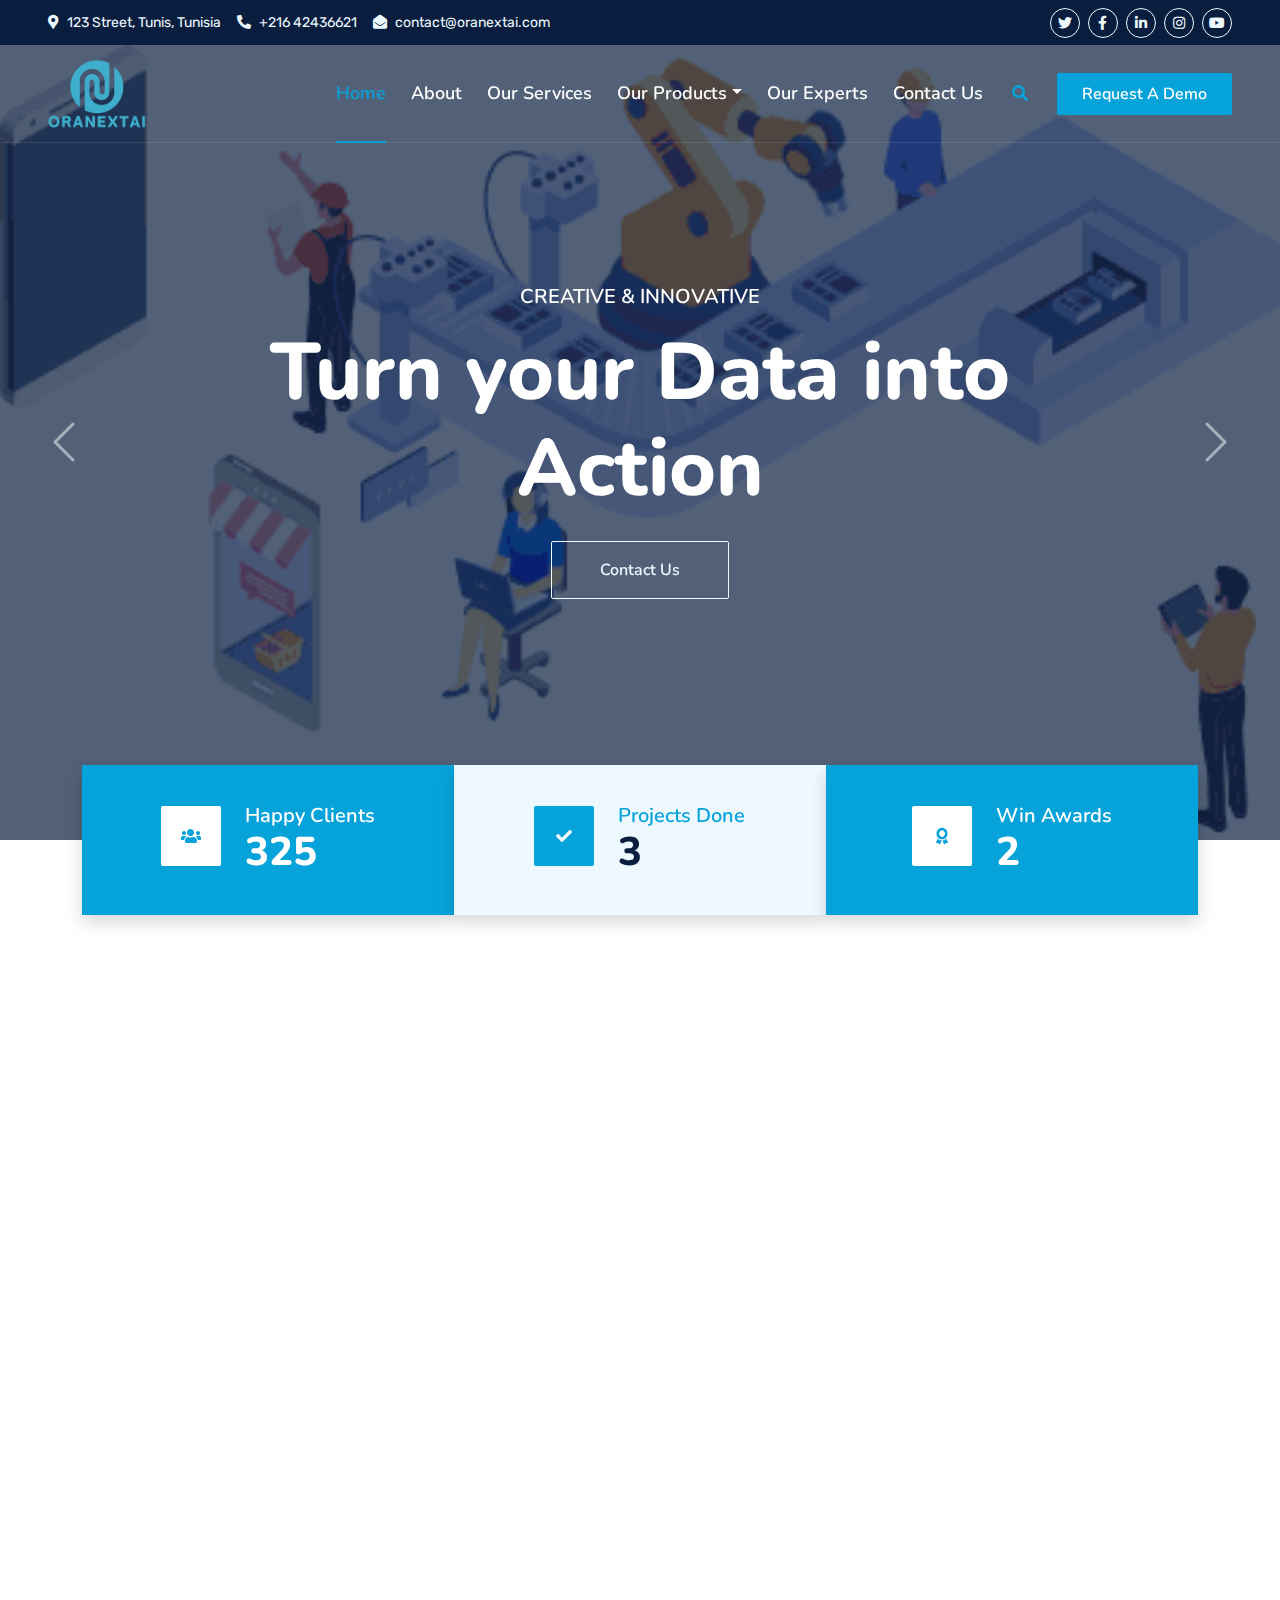
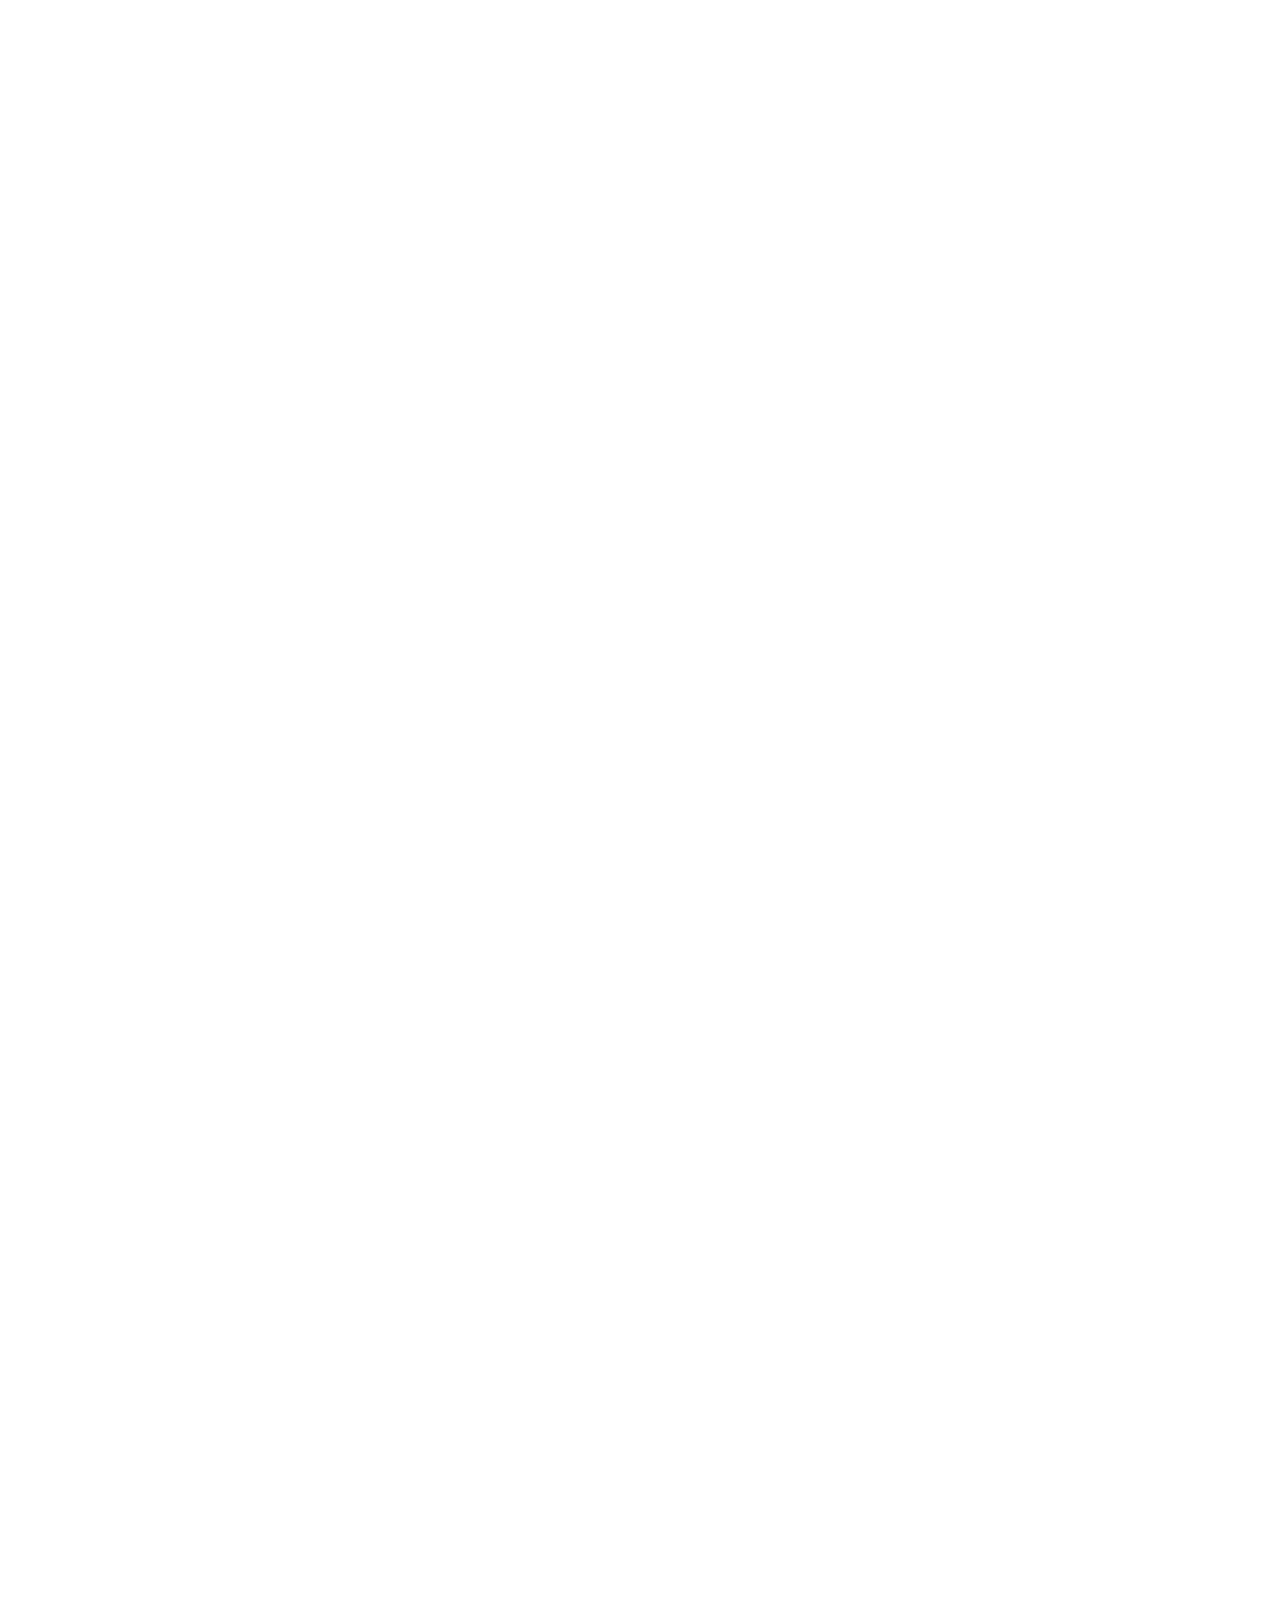
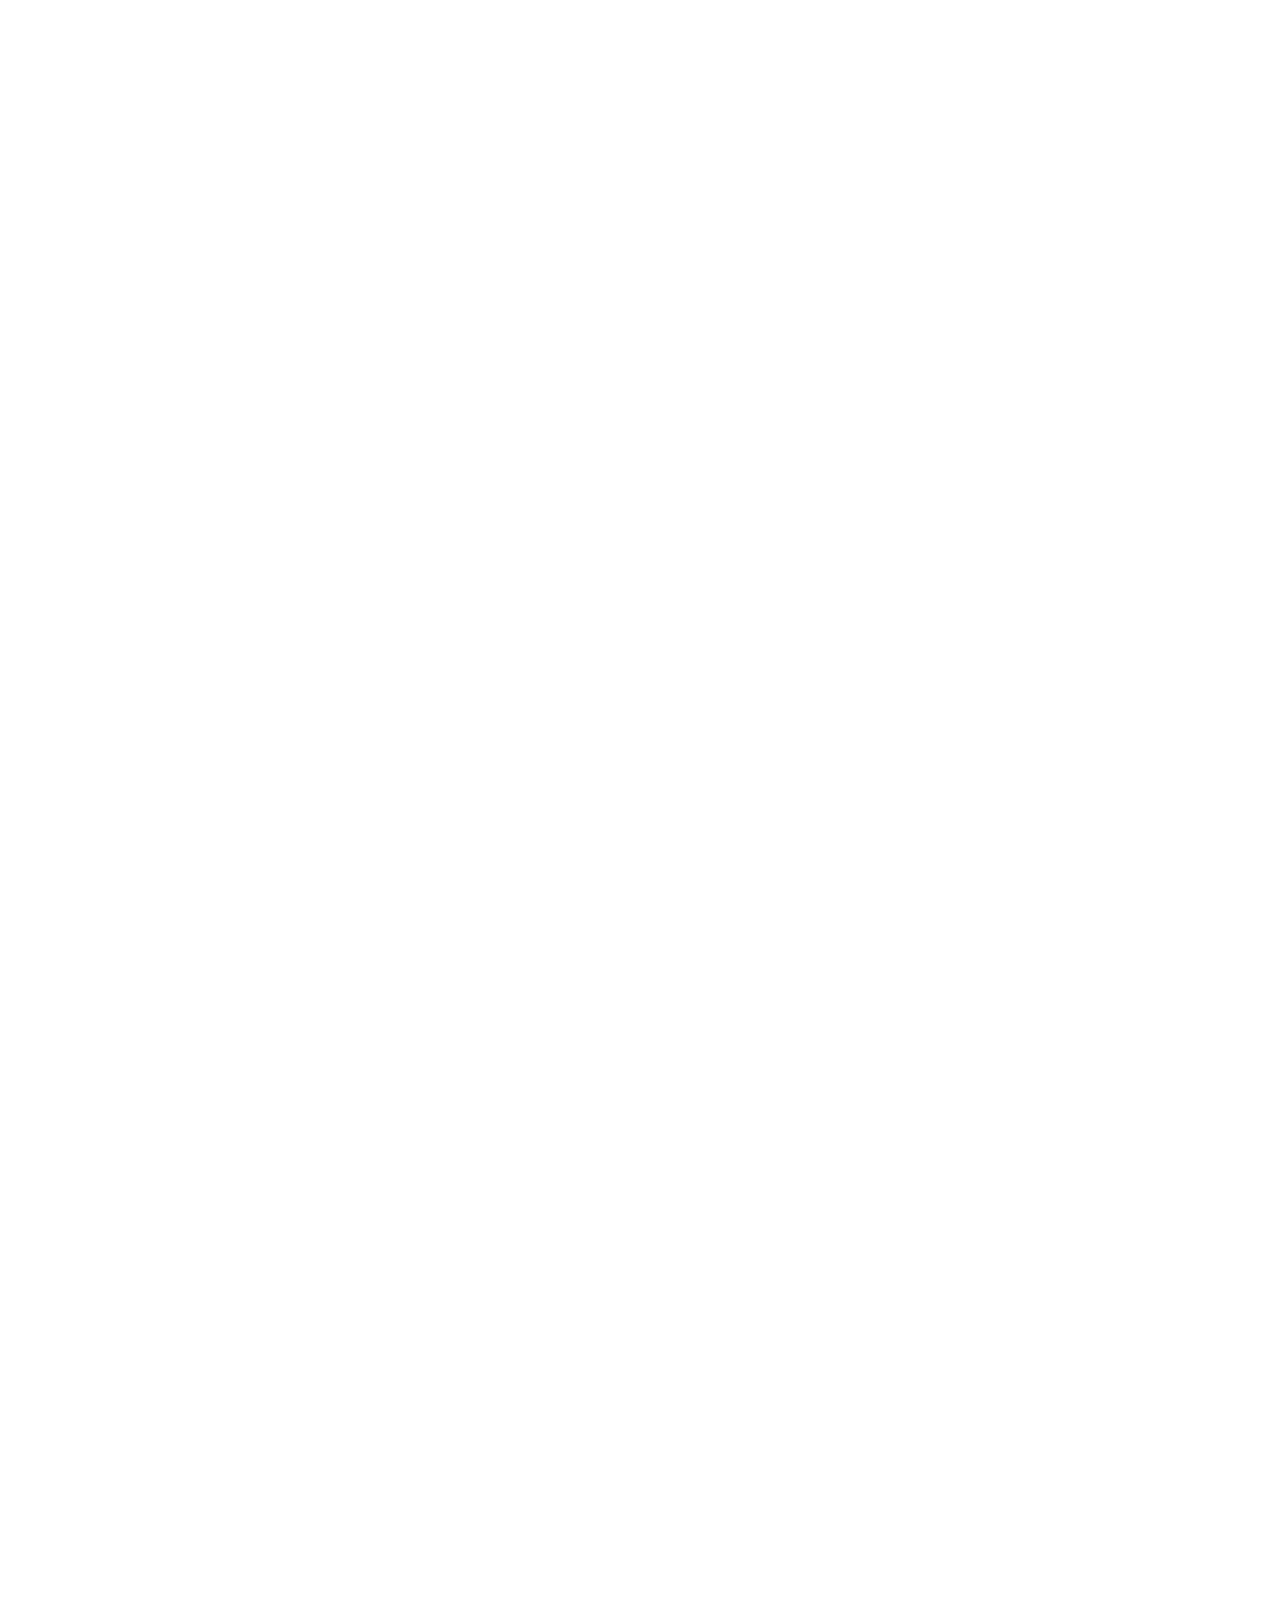
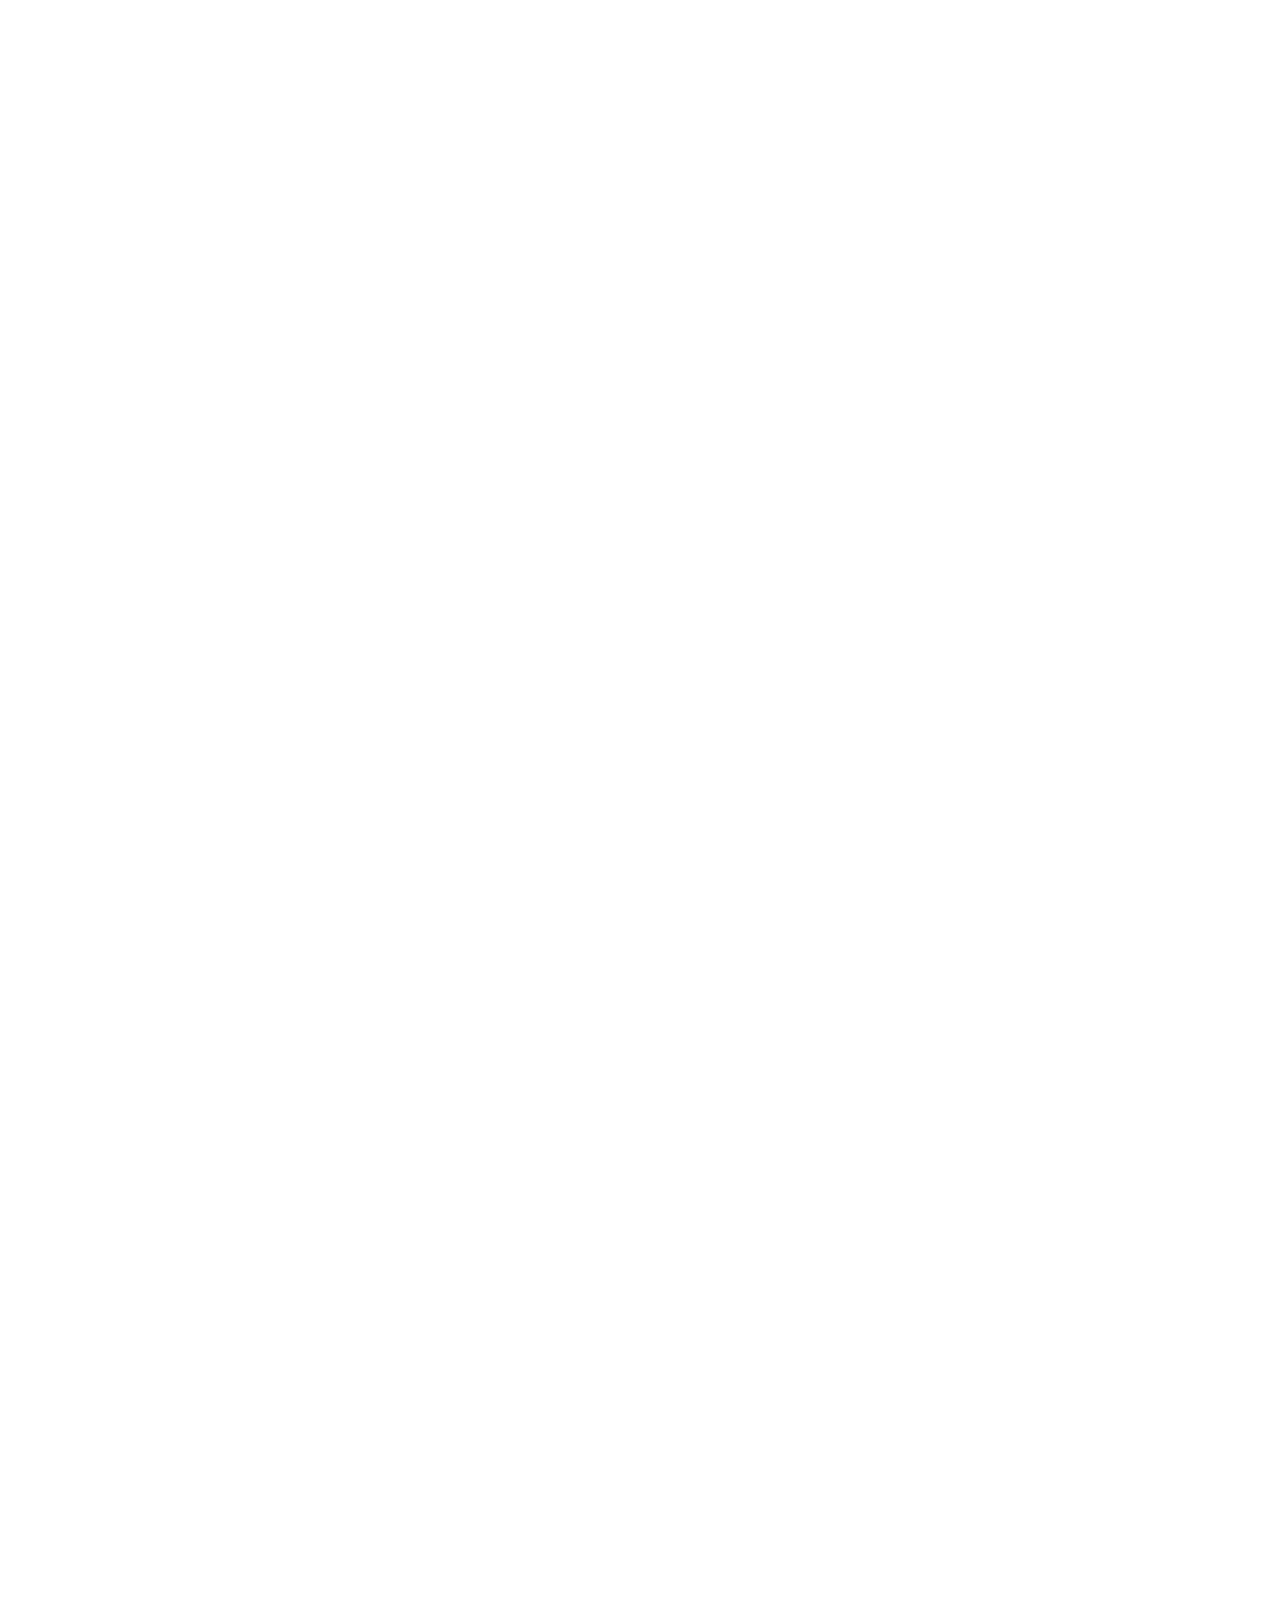
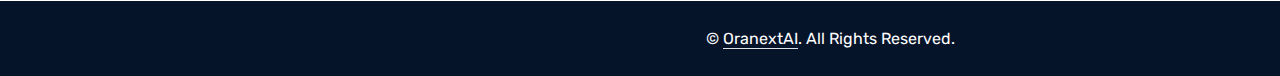
<file: index.html>
<!DOCTYPE html>
<html lang="en">

<head>
    <meta charset="utf-8">
    <title>oranextai</title>
    <meta content="width=device-width, initial-scale=1.0" name="viewport">
    <meta content="Free HTML Templates" name="keywords">
    <meta content="Free HTML Templates" name="description">

    <!-- Favicon -->
    <link href="img/favicon.ico" rel="icon">

    <!-- Google Web Fonts -->
    <link rel="preconnect" href="https://fonts.googleapis.com">
    <link rel="preconnect" href="https://fonts.gstatic.com" crossorigin>
    <link href="https://fonts.googleapis.com/css2?family=Nunito:wght@400;600;700;800&family=Rubik:wght@400;500;600;700&display=swap" rel="stylesheet">

    <!-- Icon Font Stylesheet -->
    <link href="https://cdnjs.cloudflare.com/ajax/libs/font-awesome/5.10.0/css/all.min.css" rel="stylesheet">
    <link href="https://cdn.jsdelivr.net/npm/bootstrap-icons@1.4.1/font/bootstrap-icons.css" rel="stylesheet">

    <!-- Libraries Stylesheet -->
    <link href="lib/owlcarousel/assets/owl.carousel.min.css" rel="stylesheet">
    <link href="lib/animate/animate.min.css" rel="stylesheet">

    <!-- Customized Bootstrap Stylesheet -->
    <link href="css/bootstrap.min.css" rel="stylesheet">

    <!-- Template Stylesheet -->
    <link href="css/style.css" rel="stylesheet">
</head>

<body>
    <!-- Spinner Start -->
    <div id="spinner" class="show bg-white position-fixed translate-middle w-100 vh-100 top-50 start-50 d-flex align-items-center justify-content-center">
        <div class="spinner"></div>
    </div>
    <!-- Spinner End -->


    <!-- Topbar Start -->
    <div class="container-fluid bg-dark px-5 d-none d-lg-block">
        <div class="row gx-0">
            <div class="col-lg-8 text-center text-lg-start mb-2 mb-lg-0">
                <div class="d-inline-flex align-items-center" style="height: 45px;">
                    <small class="me-3 text-light"><i class="fa fa-map-marker-alt me-2"></i>123 Street, Tunis, Tunisia</small>
                    <small class="me-3 text-light"><i class="fa fa-phone-alt me-2"></i>+216 42436621</small>
                    <small class="text-light"><i class="fa fa-envelope-open me-2"></i>contact@oranextai.com</small>
                </div>
            </div>
            <div class="col-lg-4 text-center text-lg-end">
                <div class="d-inline-flex align-items-center" style="height: 45px;">
                    <a class="btn btn-sm btn-outline-light btn-sm-square rounded-circle me-2" href=""><i class="fab fa-twitter fw-normal"></i></a>
                    <a class="btn btn-sm btn-outline-light btn-sm-square rounded-circle me-2" href=""><i class="fab fa-facebook-f fw-normal"></i></a>
                    <a class="btn btn-sm btn-outline-light btn-sm-square rounded-circle me-2" href=""><i class="fab fa-linkedin-in fw-normal"></i></a>
                    <a class="btn btn-sm btn-outline-light btn-sm-square rounded-circle me-2" href=""><i class="fab fa-instagram fw-normal"></i></a>
                    <a class="btn btn-sm btn-outline-light btn-sm-square rounded-circle" href=""><i class="fab fa-youtube fw-normal"></i></a>
                </div>
            </div>
        </div>
    </div>
    <!-- Topbar End -->


    <!-- Navbar & Carousel Start -->
    <div class="container-fluid position-relative p-0">
        <nav class="navbar navbar-expand-lg navbar-dark px-5 py-3 py-lg-0">
            <a href="index.html" class="navbar-brand p-0">
                <img class="w-100" src="img/logo_oranext-removebg-preview.png" width="100" height="70" alt="Image">
                <h1 class="m-0"></h1>
            </a>
            <button class="navbar-toggler" type="button" data-bs-toggle="collapse" data-bs-target="#navbarCollapse">
                <span class="fa fa-bars"></span>
            </button>
            <div class="collapse navbar-collapse" id="navbarCollapse">
                <div class="navbar-nav ms-auto py-0">
                    <a href="index.html" class="nav-item nav-link active">Home</a>
                    <a href="about.html" class="nav-item nav-link">About</a>
                    <a href="service.html" class="nav-item nav-link">Our Services</a>
                    <div class="nav-item dropdown">
                        <a href="products.html" class="nav-link dropdown-toggle" data-bs-toggle="dropdown">Our Products</a>
                        <div class="dropdown-menu m-0">
                            <a href="products.html" class="dropdown-item">Industry 4.0</a>
                            <a href="products.html" class="dropdown-item">Healthcare 4.0</a>
                            <a href="products.html" class="dropdown-item">FoodTech 4.0</a>
                            <a href="products.html" class="dropdown-item">CIP 4.0</a>
                            <a href="products.html" class="dropdown-item">Smart Mobility 4.0</a>
                        </div>
                    </div>
                  <a href="team.html" class="nav-item nav-link">Our Experts</a>
                    <a href="contact.html" class="nav-item nav-link">Contact Us</a>
                </div>
                <butaton type="button" class="btn text-primary ms-3" data-bs-toggle="modal" data-bs-target="#searchModal"><i class="fa fa-search"></i></butaton>
                <a href="demo.html" class="btn btn-primary py-2 px-4 ms-3">Request A Demo</a>
            </div>
        </nav>

        <div id="header-carousel" class="carousel slide carousel-fade" data-bs-ride="carousel">
            <div class="carousel-inner">
                <div class="carousel-item active">
                    <img class="w-100" src="img/indusrty.gif" alt="Image">
                    <div class="carousel-caption d-flex flex-column align-items-center justify-content-center">
                        <div class="p-3" style="max-width: 900px;">
                            <h5 class="text-white text-uppercase mb-3 animated slideInDown">Creative & Innovative</h5>
                            <h1 class="display-1 text-white mb-md-4 animated zoomIn">Turn your Data into Action</h1>
                            <a href="contact.html" class="btn btn-outline-light py-md-3 px-md-5 animated slideInRight">Contact Us</a>
                        </div>
                    </div>
                </div>
                <div class="carousel-item">
                    <img class="w-100" src="img/industr.gif" alt="Image">
                    <div class="carousel-caption d-flex flex-column align-items-center justify-content-center">
                        <div class="p-3" style="max-width: 900px;">
                            <h5 class="text-white text-uppercase mb-3 animated slideInDown">Creative & Innovative</h5>
                            <h1 class="display-1 text-white mb-md-4 animated zoomIn">Transform Your Industry with NextGen Realtime AI Analytics</h1>
                            <a href="contact.html" class="btn btn-outline-light py-md-3 px-md-5 animated slideInRight">Contact Us</a>
                        </div>
                    </div>
                </div>
            </div>
            <button class="carousel-control-prev" type="button" data-bs-target="#header-carousel"
                data-bs-slide="prev">
                <span class="carousel-control-prev-icon" aria-hidden="true"></span>
                <span class="visually-hidden">Previous</span>
            </button>
            <button class="carousel-control-next" type="button" data-bs-target="#header-carousel"
                data-bs-slide="next">
                <span class="carousel-control-next-icon" aria-hidden="true"></span>
                <span class="visually-hidden">Next</span>
            </button>
        </div>
    </div>
    <!-- Navbar & Carousel End -->


    <!-- Full Screen Search Start -->
    <div class="modal fade" id="searchModal" tabindex="-1">
        <div class="modal-dialog modal-fullscreen">
            <div class="modal-content" style="background: rgba(9, 30, 62, .7);">
                <div class="modal-header border-0">
                    <button type="button" class="btn bg-white btn-close" data-bs-dismiss="modal" aria-label="Close"></button>
                </div>
                <div class="modal-body d-flex align-items-center justify-content-center">
                    <div class="input-group" style="max-width: 600px;">
                        <input type="text" class="form-control bg-transparent border-primary p-3" placeholder="Type search keyword">
                        <button class="btn btn-primary px-4"><i class="bi bi-search"></i></button>
                    </div>
                </div>
            </div>
        </div>
    </div>
    <!-- Full Screen Search End -->


    <!-- Facts Start -->
    <div class="container-fluid facts py-5 pt-lg-0">
        <div class="container py-5 pt-lg-0">
            <div class="row gx-0">
                <div class="col-lg-4 wow zoomIn" data-wow-delay="0.1s">
                    <div class="bg-primary shadow d-flex align-items-center justify-content-center p-4" style="height: 150px;">
                        <div class="bg-white d-flex align-items-center justify-content-center rounded mb-2" style="width: 60px; height: 60px;">
                            <i class="fa fa-users text-primary"></i>
                        </div>
                        <div class="ps-4">
                            <h5 class="text-white mb-0">Happy Clients</h5>
                            <h1 class="text-white mb-0" data-toggle="counter-up">1000</h1>
                        </div>
                    </div>
                </div>
                <div class="col-lg-4 wow zoomIn" data-wow-delay="0.3s">
                    <div class="bg-light shadow d-flex align-items-center justify-content-center p-4" style="height: 150px;">
                        <div class="bg-primary d-flex align-items-center justify-content-center rounded mb-2" style="width: 60px; height: 60px;">
                            <i class="fa fa-check text-white"></i>
                        </div>
                        <div class="ps-4">
                            <h5 class="text-primary mb-0">Projects Done</h5>
                            <h1 class="mb-0" data-toggle="counter-up">10</h1>
                        </div>
                    </div>
                </div>
                <div class="col-lg-4 wow zoomIn" data-wow-delay="0.6s">
                    <div class="bg-primary shadow d-flex align-items-center justify-content-center p-4" style="height: 150px;">
                        <div class="bg-white d-flex align-items-center justify-content-center rounded mb-2" style="width: 60px; height: 60px;">
                            <i class="fa fa-award text-primary"></i>
                        </div>
                        <div class="ps-4">
                            <h5 class="text-white mb-0">Win Awards</h5>
                            <h1 class="text-white mb-0" data-toggle="counter-up">5</h1>
                        </div>
                    </div>
                </div>
            </div>
        </div>
    </div>
    <!-- Facts Start -->


    <!-- About Start -->
    <div class="container-fluid py-5 wow fadeInUp" data-wow-delay="0.1s">
        <div class="container py-5">
            <div class="row g-5">
                <div class="col-lg-7">
                    <div class="section-title position-relative pb-3 mb-5">
                        <h5 class="fw-bold text-primary text-uppercase">About Us</h5>
                        <h1 class="mb-0">Next-Gen Intelligence. Real-Time Impact!</h1>
                    </div>
                    <p class="mb-4">OranextAI is a cutting-edge startup that builds Next-Generation Digital Twin platforms and AI-driven analytics to empower businesses with real-time insights, predictive intelligence, and operational excellence.  Whether you're in manufacturing, infrastructure, healthcare, or agriculture, our mission is simple: <b> Turn your Data into Action </b>.</p>
                    <div class="row g-0 mb-3">
                        <div class="col-sm-6 wow zoomIn" data-wow-delay="0.2s">
                            <h5 class="mb-3"><i class="fa fa-check text-primary me-3"></i>Award Winning</h5>
                            <h5 class="mb-3"><i class="fa fa-check text-primary me-3"></i>Professional Staff</h5>
                        </div>
                        <div class="col-sm-6 wow zoomIn" data-wow-delay="0.4s">
                            <h5 class="mb-3"><i class="fa fa-check text-primary me-3"></i>24/7 Support</h5>
                            <h5 class="mb-3"><i class="fa fa-check text-primary me-3"></i>Fair Prices</h5>
                        </div>
                    </div>
                    <div class="d-flex align-items-center mb-4 wow fadeIn" data-wow-delay="0.6s">
                        <div class="bg-primary d-flex align-items-center justify-content-center rounded" style="width: 60px; height: 60px;">
                            <i class="fa fa-phone-alt text-white"></i>
                        </div>
                        <div class="ps-4">
                            <h5 class="mb-2">Call to ask any question</h5>
                            <h4 class="text-primary mb-0">+21622222222</h4>
                        </div>
                    </div>
                    <a href="quote.html" class="btn btn-primary py-3 px-5 mt-3 wow zoomIn" data-wow-delay="0.9s">Request A Quote</a>
                </div>
                <div class="col-lg-5" style="min-height: 500px;">
                    <div class="position-relative h-100">
                        <img class="position-absolute w-100 h-100 rounded wow zoomIn" data-wow-delay="0.9s" src="img/industry4.0.gif" style="object-fit: cover; top: 10; left: 10; ">
                    </div>
                </div>
            </div>
        </div>
    </div>
    <!-- About End -->


    <!-- Features Start -->
    <div class="container-fluid py-5 wow fadeInUp" data-wow-delay="0.1s">
        <div class="container py-5">
            <div class="section-title text-center position-relative pb-3 mb-5 mx-auto" style="max-width: 600px;">
                <h5 class="fw-bold text-primary text-uppercase">Why Choose Us</h5>
                <h1 class="mb-0">We Are Here to Grow Your Business Exponentially</h1>
            </div>
            <div class="row g-5">
                <div class="col-lg-4">
                    <div class="row g-5">
                        <div class="col-12 wow zoomIn" data-wow-delay="0.2s">
                            <div class="bg-primary rounded d-flex align-items-center justify-content-center mb-3" style="width: 60px; height: 60px;">
                                <i class="fa fa-cubes text-white"></i>
                            </div>
                            <h4>Best In Industry</h4>
                            <p class="mb-0">Unlock smart automation, predictive maintenance, and real-time optimization like never before.</p>
                        </div>
                        <div class="col-12 wow zoomIn" data-wow-delay="0.6s">
                            <div class="bg-primary rounded d-flex align-items-center justify-content-center mb-3" style="width: 60px; height: 60px;">
                                <i class="fa fa-award text-white"></i>
                            </div>
                            <h4> Pioneering Industrial Intelligence</h4>
                            <p class="mb-0"> From AI-powered robotics to resilient cyber-physical systems, we empower businesses to achieve smarter operations, enhanced productivity, and future-ready resilience.</p>
                        </div>
                    </div>
                </div>
                <div class="col-lg-4  wow zoomIn" data-wow-delay="0.9s" style="min-height: 350px;">
                    <div class="position-relative h-100">
                        <img class="position-absolute w-100 h-100 rounded wow zoomIn" data-wow-delay="0.1s" src="img/robot.gif" style="object-fit: cover;">
                    </div>
                </div>
                <div class="col-lg-4">
                    <div class="row g-5">
                        <div class="col-12 wow zoomIn" data-wow-delay="0.4s">
                            <div class="bg-primary rounded d-flex align-items-center justify-content-center mb-3" style="width: 60px; height: 60px;">
                                <i class="fa fa-users-cog text-white"></i>
                            </div>
                            <h4>Professional Staff</h4>
                            <p class="mb-0">Our team of  experts brings deep domain knowledge and technical mastery to  architect scalable, future-ready solutions tailored to your industrial needs.</p>
                        </div>
                        <div class="col-12 wow zoomIn" data-wow-delay="0.8s">
                            <div class="bg-primary rounded d-flex align-items-center justify-content-center mb-3" style="width: 60px; height: 60px;">
                                <i class="fa fa-phone-alt text-white"></i>
                            </div>
                            <h4>24/7 Support</h4>
                            <p class="mb-0">Industrial systems don’t sleep, and neither do we. Our round-the-clock support ensures that your operations run smoothly and securely — anytime, anywhere.</p>
                        </div>
                    </div>
                </div>
            </div>
        </div>
    </div>
    <!-- Features Start -->


    <!-- Service Start -->
    <div class="container-fluid py-5 wow fadeInUp" data-wow-delay="0.1s">
        <div class="container py-5">
            <div class="section-title text-center position-relative pb-3 mb-5 mx-auto" style="max-width: 600px;">
                <h5 class="fw-bold text-primary text-uppercase">Industries We Serve                </h5>
                <h1 class="mb-0">Empowering Innovation Across Key Sectors</h1>
            </div>
            <div class="row g-5">
                <div class="col-lg-4 col-md-6 wow zoomIn" data-wow-delay="0.3s">
                    <div class="service-item bg-light rounded d-flex flex-column align-items-center justify-content-center text-center">
                        <div class="service-icon">
                            <i class="fa fa-shield-alt text-white"></i>
                        </div>
                        <h4 class="mb-3">🏭 Industry 4.0</h4>
                        <p class="m-0">Unlock new levels of efficiency and productivity with smart factory solutions.</p>
                        <a class="btn btn-lg btn-primary rounded" href="">
                            <i class="bi bi-arrow-right"></i>
                        </a>
                    </div>
                </div>
                <div class="col-lg-4 col-md-6 wow zoomIn" data-wow-delay="0.6s">
                    <div class="service-item bg-light rounded d-flex flex-column align-items-center justify-content-center text-center">
                        <div class="service-icon">
                            <i class="fa fa-chart-pie text-white"></i>
                        </div>
                        <h4 class="mb-3">🏥 Healthcare 4.0</h4>
                        <p class="m-0">From smart diagnostics to predictive patient monitoring, we enable healthcare providers to deliver faster, safer, and more personalized care.</p>
                        <a class="btn btn-lg btn-primary rounded" href="">
                            <i class="bi bi-arrow-right"></i>
                        </a>
                    </div>
                </div>
                <div class="col-lg-4 col-md-6 wow zoomIn" data-wow-delay="0.9s">
                    <div class="service-item bg-light rounded d-flex flex-column align-items-center justify-content-center text-center">
                        <div class="service-icon">
                            <i class="fa fa-code text-white"></i>
                        </div>
                        <h4 class="mb-3">🥗 FoodTech 4.0</h4>
                        <p class="m-0">We help modernize food production and supply chains with traceable, AI-powered, and sustainable solutions for smarter farming and safer food.</p>
                        <a class="btn btn-lg btn-primary rounded" href="">
                            <i class="bi bi-arrow-right"></i>
                        </a>
                    </div>
                </div>
                <div class="col-lg-4 col-md-6 wow zoomIn" data-wow-delay="0.3s">
                    <div class="service-item bg-light rounded d-flex flex-column align-items-center justify-content-center text-center">
                        <div class="service-icon">
                            <i class="fab fa-android text-white"></i>
                        </div>
                        <h4 class="mb-3">🚗  Smart Mobility 4.0</h4>
                        <p class="m-0">Our technologies drive the evolution of mobility with intelligent traffic systems, autonomous platforms, and real-time transport analytics.</p>
                        <a class="btn btn-lg btn-primary rounded" href="">
                            <i class="bi bi-arrow-right"></i>
                        </a>
                    </div>
                </div>
                <div class="col-lg-4 col-md-6 wow zoomIn" data-wow-delay="0.6s">
                    <div class="service-item bg-light rounded d-flex flex-column align-items-center justify-content-center text-center">
                        <div class="service-icon">
                            <i class="fa fa-search text-white"></i>
                        </div>
                        <h4 class="mb-3">🛡 Critical Infrastructure Protection (CIP 4.0)</h4>
                        <p class="m-0">We secure vital infrastructure through smart surveillance,  advanced cybersecurity, anomaly detection, and system resilience strategies.</p>
                        <a class="btn btn-lg btn-primary rounded" href="">
                            <i class="bi bi-arrow-right"></i>
                        </a>
                    </div>
                </div>
               <div class="col-lg-4 col-md-6 wow zoomIn" data-wow-delay="0.9s">
    <div class="position-relative bg-primary rounded h-100 d-flex flex-column align-items-center justify-content-center text-center p-5">
        <h3 class="text-white mb-3">Custom Solution X 4.0</h3>
        <p class="text-white mb-3">Looking for something unique? We specialize in crafting tailored AI, robotics, and IoT solutions to meet your exact needs. Contact OranextAI to turn your vision into reality.</p>
        <h2 class="text-white mb-0">+216 22222222</h2>
    </div>
</div>
            </div>
        </div>
    </div>
    <!-- Service End -->


    <!-- Pricing Plan Start 
    <div class="container-fluid py-5 wow fadeInUp" data-wow-delay="0.1s">
        <div class="container py-5">
            <div class="section-title text-center position-relative pb-3 mb-5 mx-auto" style="max-width: 600px;">
                <h5 class="fw-bold text-primary text-uppercase">Pricing Plans</h5>
                <h1 class="mb-0">We are Offering Competitive Prices for Our Clients</h1>
            </div>
            <div class="row g-0">
                <div class="col-lg-4 wow slideInUp" data-wow-delay="0.6s">
                    <div class="bg-light rounded">
                        <div class="border-bottom py-4 px-5 mb-4">
                            <h4 class="text-primary mb-1">Basic Plan</h4>
                            <small class="text-uppercase">For Small Size Business</small>
                        </div>
                        <div class="p-5 pt-0">
                            <h1 class="display-5 mb-3">
                                <small class="align-top" style="font-size: 22px; line-height: 45px;">$</small>49.00<small
                                    class="align-bottom" style="font-size: 16px; line-height: 40px;">/ Month</small>
                            </h1>
                            <div class="d-flex justify-content-between mb-3"><span>HTML5 & CSS3</span><i class="fa fa-check text-primary pt-1"></i></div>
                            <div class="d-flex justify-content-between mb-3"><span>Bootstrap v5</span><i class="fa fa-check text-primary pt-1"></i></div>
                            <div class="d-flex justify-content-between mb-3"><span>Responsive Layout</span><i class="fa fa-times text-danger pt-1"></i></div>
                            <div class="d-flex justify-content-between mb-2"><span>Cross-browser Support</span><i class="fa fa-times text-danger pt-1"></i></div>
                            <a href="" class="btn btn-primary py-2 px-4 mt-4">Order Now</a>
                        </div>
                    </div>
                </div>
                <div class="col-lg-4 wow slideInUp" data-wow-delay="0.3s">
                    <div class="bg-white rounded shadow position-relative" style="z-index: 1;">
                        <div class="border-bottom py-4 px-5 mb-4">
                            <h4 class="text-primary mb-1">Standard Plan</h4>
                            <small class="text-uppercase">For Medium Size Business</small>
                        </div>
                        <div class="p-5 pt-0">
                            <h1 class="display-5 mb-3">
                                <small class="align-top" style="font-size: 22px; line-height: 45px;">$</small>99.00<small
                                    class="align-bottom" style="font-size: 16px; line-height: 40px;">/ Month</small>
                            </h1>
                            <div class="d-flex justify-content-between mb-3"><span>HTML5 & CSS3</span><i class="fa fa-check text-primary pt-1"></i></div>
                            <div class="d-flex justify-content-between mb-3"><span>Bootstrap v5</span><i class="fa fa-check text-primary pt-1"></i></div>
                            <div class="d-flex justify-content-between mb-3"><span>Responsive Layout</span><i class="fa fa-check text-primary pt-1"></i></div>
                            <div class="d-flex justify-content-between mb-2"><span>Cross-browser Support</span><i class="fa fa-times text-danger pt-1"></i></div>
                            <a href="" class="btn btn-primary py-2 px-4 mt-4">Order Now</a>
                        </div>
                    </div>
                </div>
                <div class="col-lg-4 wow slideInUp" data-wow-delay="0.9s">
                    <div class="bg-light rounded">
                        <div class="border-bottom py-4 px-5 mb-4">
                            <h4 class="text-primary mb-1">Advanced Plan</h4>
                            <small class="text-uppercase">For Large Size Business</small>
                        </div>
                        <div class="p-5 pt-0">
                            <h1 class="display-5 mb-3">
                                <small class="align-top" style="font-size: 22px; line-height: 45px;">$</small>149.00<small
                                    class="align-bottom" style="font-size: 16px; line-height: 40px;">/ Month</small>
                            </h1>
                            <div class="d-flex justify-content-between mb-3"><span>HTML5 & CSS3</span><i class="fa fa-check text-primary pt-1"></i></div>
                            <div class="d-flex justify-content-between mb-3"><span>Bootstrap v5</span><i class="fa fa-check text-primary pt-1"></i></div>
                            <div class="d-flex justify-content-between mb-3"><span>Responsive Layout</span><i class="fa fa-check text-primary pt-1"></i></div>
                            <div class="d-flex justify-content-between mb-2"><span>Cross-browser Support</span><i class="fa fa-check text-primary pt-1"></i></div>
                            <a href="" class="btn btn-primary py-2 px-4 mt-4">Order Now</a>
                        </div>
                    </div>
                </div>
            </div>
        </div>
    </div>
-->

    <!-- Quote Start -->
    <div class="container-fluid py-5 wow fadeInUp" data-wow-delay="0.1s">
        <div class="container py-5">
            <div class="row g-5">
                <div class="col-lg-7">
                    <div class="section-title position-relative pb-3 mb-5">
                        <h5 class="fw-bold text-primary text-uppercase">Request A Quote</h5>
                        <h1 class="mb-0">Need A Free Quote? Please Feel Free to Contact Us</h1>
                    </div>
                    <div class="row gx-3">
                        <div class="col-sm-6 wow zoomIn" data-wow-delay="0.2s">
                            <h5 class="mb-4"><i class="fa fa-reply text-primary me-3"></i>Reply within 24 hours</h5>
                        </div>
                        <div class="col-sm-6 wow zoomIn" data-wow-delay="0.4s">
                            <h5 class="mb-4"><i class="fa fa-phone-alt text-primary me-3"></i>24 hrs telephone support</h5>
                        </div>
                    </div>
                    <p class="mb-4">Ready to transform your business with state of the art technologies? Let OranextAI craft a solution tailored to your needs. Talk to our experts today.</p>
                    <div class="d-flex align-items-center mt-2 wow zoomIn" data-wow-delay="0.6s">
                        <div class="bg-primary d-flex align-items-center justify-content-center rounded" style="width: 60px; height: 60px;">
                            <i class="fa fa-phone-alt text-white"></i>
                        </div>
                        <div class="ps-4">
                            <h5 class="mb-2">Call to ask any question</h5>
                            <h4 class="text-primary mb-0">+216 23456789</h4>
                        </div>
                    </div>
                </div>
                <div class="col-lg-5">
                    <div class="bg-primary rounded h-100 d-flex align-items-center p-5 wow zoomIn" data-wow-delay="0.9s">
                        <form>
                            <div class="row g-3">
                                <div class="col-xl-12">
                                    <input type="text" class="form-control bg-light border-0" placeholder="Your Name" style="height: 55px;">
                                </div>
                                <div class="col-12">
                                    <input type="email" class="form-control bg-light border-0" placeholder="Your Email" style="height: 55px;">
                                </div>
                                <div class="col-12">
                                    <select class="form-select bg-light border-0" style="height: 55px;">
                                        <option selected>Select A Service</option>
                                        <option value="1">Service 1</option>
                                        <option value="2">Service 2</option>
                                        <option value="3">Service 3</option>
                                    </select>
                                </div>
                                <div class="col-12">
                                    <textarea class="form-control bg-light border-0" rows="3" placeholder="Message"></textarea>
                                </div>
                                <div class="col-12">
                                    <button class="btn btn-dark w-100 py-3" type="submit">Request A Quote</button>
                                </div>
                            </div>
                        </form>
                    </div>
                </div>
            </div>
        </div>
    </div>
    <!-- Quote End -->




     
    <div class="container-fluid py-5 wow fadeInUp" data-wow-delay="0.1s" alt="team">
        <div class="container py-5">
            <div class="section-title text-center position-relative pb-3 mb-5 mx-auto" style="max-width: 600px;">
                <h5 class="fw-bold text-primary text-uppercase">Team Members</h5>
                <h1 class="mb-0">Professional Stuffs Ready to Help Your Business</h1>
            </div>
            
            <!--<div class="row g-5">
                <div class="col-lg-4 wow slideInUp" data-wow-delay="0.3s">
                    <div class="team-item bg-light rounded overflow-hidden">
                        <div class="team-img position-relative overflow-hidden">
                            <img class="img-fluid w-100" src="img/mm.jpg" alt="">
                            <div class="team-social">
                                <a class="btn btn-lg btn-primary btn-lg-square rounded" href=""><i class="fab fa-twitter fw-normal"></i></a>
                                <a class="btn btn-lg btn-primary btn-lg-square rounded" href=""><i class="fab fa-facebook-f fw-normal"></i></a>
                                <a class="btn btn-lg btn-primary btn-lg-square rounded" href=""><i class="fab fa-instagram fw-normal"></i></a>
                                <a class="btn btn-lg btn-primary btn-lg-square rounded" href=""><i class="fab fa-linkedin-in fw-normal"></i></a>
                            </div>
                        </div>
                        <div class="text-center py-4">
                            <h4 class="text-primary">PhD.Eng Senior AI Researcher</h4>
                            <p class="text-uppercase m-0"></p>
                        </div>
                    </div>
                </div>
                <div class="col-lg-4 wow slideInUp" data-wow-delay="0.6s">
                    <div class="team-item bg-light rounded overflow-hidden">
                        <div class="team-img position-relative overflow-hidden">
                            <img class="img-fluid w-100" src="img/mm.jpg" alt="">
                            <div class="team-social">
                                <a class="btn btn-lg btn-primary btn-lg-square rounded" href=""><i class="fab fa-twitter fw-normal"></i></a>
                                <a class="btn btn-lg btn-primary btn-lg-square rounded" href=""><i class="fab fa-facebook-f fw-normal"></i></a>
                                <a class="btn btn-lg btn-primary btn-lg-square rounded" href=""><i class="fab fa-instagram fw-normal"></i></a>
                                <a class="btn btn-lg btn-primary btn-lg-square rounded" href=""><i class="fab fa-linkedin-in fw-normal"></i></a>
                            </div>
                        </div>
                        <div class="text-center py-4">
                            <h4 class="text-primary">Eng. AI Engineer</h4>
                            <p class="text-uppercase m-0"></p>
                        </div>
                    </div>
                </div>
                <div class="col-lg-4 wow slideInUp" data-wow-delay="0.9s">
                    <div class="team-item bg-light rounded overflow-hidden">
                        <div class="team-img position-relative overflow-hidden">
                            <img class="img-fluid w-100" src="img/mm.jpg" alt="">
                            <div class="team-social">
                                <a class="btn btn-lg btn-primary btn-lg-square rounded" href=""><i class="fab fa-twitter fw-normal"></i></a>
                                <a class="btn btn-lg btn-primary btn-lg-square rounded" href=""><i class="fab fa-facebook-f fw-normal"></i></a>
                                <a class="btn btn-lg btn-primary btn-lg-square rounded" href=""><i class="fab fa-instagram fw-normal"></i></a>
                                <a class="btn btn-lg btn-primary btn-lg-square rounded" href=""><i class="fab fa-linkedin-in fw-normal"></i></a>
                            </div>
                        </div>
                        <div class="text-center py-4">
                            <h4 class="text-primary">Eng. GenAI Engineer</h4>
                            <p class="text-uppercase m-0"></p>
                        </div>
                    </div>
                </div>
                <div class="col-lg-4 wow slideInUp" data-wow-delay="0.9s">
                    <div class="team-item bg-light rounded overflow-hidden">
                        <div class="team-img position-relative overflow-hidden">
                            <img class="img-fluid w-100" src="img/mm.jpg" alt="">
                            <div class="team-social">
                                <a class="btn btn-lg btn-primary btn-lg-square rounded" href=""><i class="fab fa-twitter fw-normal"></i></a>
                                <a class="btn btn-lg btn-primary btn-lg-square rounded" href=""><i class="fab fa-facebook-f fw-normal"></i></a>
                                <a class="btn btn-lg btn-primary btn-lg-square rounded" href=""><i class="fab fa-instagram fw-normal"></i></a>
                                <a class="btn btn-lg btn-primary btn-lg-square rounded" href=""><i class="fab fa-linkedin-in fw-normal"></i></a>
                            </div>
                        </div>
                        <div class="text-center py-4">
                            <h4 class="text-primary">Eng. IoT & Blockchain Engineer</h4>
                            <p class="text-uppercase m-0"></p>
                        </div>
                    </div>
                </div>
                <div class="col-lg-4 wow slideInUp" data-wow-delay="0.9s">
                    <div class="team-item bg-light rounded overflow-hidden">
                        <div class="team-img position-relative overflow-hidden">
                            <img class="img-fluid w-100" src="img/mm.jpg" alt="">
                            <div class="team-social">
                                <a class="btn btn-lg btn-primary btn-lg-square rounded" href=""><i class="fab fa-twitter fw-normal"></i></a>
                                <a class="btn btn-lg btn-primary btn-lg-square rounded" href=""><i class="fab fa-facebook-f fw-normal"></i></a>
                                <a class="btn btn-lg btn-primary btn-lg-square rounded" href=""><i class="fab fa-instagram fw-normal"></i></a>
                                <a class="btn btn-lg btn-primary btn-lg-square rounded" href=""><i class="fab fa-linkedin-in fw-normal"></i></a>
                            </div>
                        </div>
                        <div class="text-center py-4">
                            <h4 class="text-primary">Eng. Computer Science Engineer</h4>
                            <p class="text-uppercase m-0"></p>
                        </div>
                    </div>
                </div>
                <div class="col-lg-4 wow slideInUp" data-wow-delay="0.9s">
                    <div class="team-item bg-light rounded overflow-hidden">
                        <div class="team-img position-relative overflow-hidden">
                            <img class="img-fluid w-100" src="img/mm.jpg" alt="">
                            <div class="team-social">
                                <a class="btn btn-lg btn-primary btn-lg-square rounded" href=""><i class="fab fa-twitter fw-normal"></i></a>
                                <a class="btn btn-lg btn-primary btn-lg-square rounded" href=""><i class="fab fa-facebook-f fw-normal"></i></a>
                                <a class="btn btn-lg btn-primary btn-lg-square rounded" href=""><i class="fab fa-instagram fw-normal"></i></a>
                                <a class="btn btn-lg btn-primary btn-lg-square rounded" href=""><i class="fab fa-linkedin-in fw-normal"></i></a>
                            </div>
                        </div>
                        <div class="text-center py-4">
                            <h4 class="text-primary">Eng. Robotics Engineer</h4>
                            <p class="text-uppercase m-0"></p>
                        </div>
                    </div>
                </div>

                    <div class="col-lg-4 wow slideInUp" data-wow-delay="0.9s">
                    <div class="team-item bg-light rounded overflow-hidden">
                        <div class="team-img position-relative overflow-hidden">
                            <img class="img-fluid w-100" src="img/mm.jpg" alt="">
                            <div class="team-social">
                                <a class="btn btn-lg btn-primary btn-lg-square rounded" href=""><i class="fab fa-twitter fw-normal"></i></a>
                                <a class="btn btn-lg btn-primary btn-lg-square rounded" href=""><i class="fab fa-facebook-f fw-normal"></i></a>
                                <a class="btn btn-lg btn-primary btn-lg-square rounded" href=""><i class="fab fa-instagram fw-normal"></i></a>
                                <a class="btn btn-lg btn-primary btn-lg-square rounded" href=""><i class="fab fa-linkedin-in fw-normal"></i></a>
                            </div>
                        </div>
                        <div class="text-center py-4">
                            <h4 class="text-primary">Eng. Web & Digital Twins Engineer</h4>
                            <p class="text-uppercase m-0"></p>
                        </div>
                    </div>
                </div>
                    <div class="col-lg-4 wow slideInUp" data-wow-delay="0.9s">
                    <div class="team-item bg-light rounded overflow-hidden">
                        <div class="team-img position-relative overflow-hidden">
                            <img class="img-fluid w-100" src="img/mm.jpg" alt="">
                            <div class="team-social">
                                <a class="btn btn-lg btn-primary btn-lg-square rounded" href=""><i class="fab fa-twitter fw-normal"></i></a>
                                <a class="btn btn-lg btn-primary btn-lg-square rounded" href=""><i class="fab fa-facebook-f fw-normal"></i></a>
                                <a class="btn btn-lg btn-primary btn-lg-square rounded" href=""><i class="fab fa-instagram fw-normal"></i></a>
                                <a class="btn btn-lg btn-primary btn-lg-square rounded" href=""><i class="fab fa-linkedin-in fw-normal"></i></a>
                            </div>
                        </div>
                        <div class="text-center py-4">
                            <h4 class="text-primary">Eng. Computer Vision Engineer</h4>
                            <p class="text-uppercase m-0"></p>
                        </div>
                    </div>
                    -->
                </div>
            </div>
        </div>
    </div>

 


    <!-- Blog Start     
    <div class="container-fluid py-5 wow fadeInUp" data-wow-delay="0.1s">
        <div class="container py-5">
            <div class="section-title text-center position-relative pb-3 mb-5 mx-auto" style="max-width: 600px;">
                <h5 class="fw-bold text-primary text-uppercase">Latest Blog</h5>
                <h1 class="mb-0">Read The Latest Articles from Our Blog Post</h1>
            </div>
            <div class="row g-5">
                <div class="col-lg-4 wow slideInUp" data-wow-delay="0.3s">
                    <div class="blog-item bg-light rounded overflow-hidden">
                        <div class="blog-img position-relative overflow-hidden">
                            <img class="img-fluid" src="img/blog-1.jpg" alt="">
                            <a class="position-absolute top-0 start-0 bg-primary text-white rounded-end mt-5 py-2 px-4" href="">Web Design</a>
                        </div>
                        <div class="p-4">
                            <div class="d-flex mb-3">
                                <small class="me-3"><i class="far fa-user text-primary me-2"></i>John Doe</small>
                                <small><i class="far fa-calendar-alt text-primary me-2"></i>01 Jan, 2045</small>
                            </div>
                            <h4 class="mb-3">How to build a website</h4>
                            <p>Dolor et eos labore stet justo sed est sed sed sed dolor stet amet</p>
                            <a class="text-uppercase" href="">Read More <i class="bi bi-arrow-right"></i></a>
                        </div>
                    </div>
                </div>
                <div class="col-lg-4 wow slideInUp" data-wow-delay="0.6s">
                    <div class="blog-item bg-light rounded overflow-hidden">
                        <div class="blog-img position-relative overflow-hidden">
                            <img class="img-fluid" src="img/blog-2.jpg" alt="">
                            <a class="position-absolute top-0 start-0 bg-primary text-white rounded-end mt-5 py-2 px-4" href="">Web Design</a>
                        </div>
                        <div class="p-4">
                            <div class="d-flex mb-3">
                                <small class="me-3"><i class="far fa-user text-primary me-2"></i>John Doe</small>
                                <small><i class="far fa-calendar-alt text-primary me-2"></i>01 Jan, 2045</small>
                            </div>
                            <h4 class="mb-3">How to build a website</h4>
                            <p>Dolor et eos labore stet justo sed est sed sed sed dolor stet amet</p>
                            <a class="text-uppercase" href="">Read More <i class="bi bi-arrow-right"></i></a>
                        </div>
                    </div>
                </div>
                <div class="col-lg-4 wow slideInUp" data-wow-delay="0.9s">
                    <div class="blog-item bg-light rounded overflow-hidden">
                        <div class="blog-img position-relative overflow-hidden">
                            <img class="img-fluid" src="img/blog-3.jpg" alt="">
                            <a class="position-absolute top-0 start-0 bg-primary text-white rounded-end mt-5 py-2 px-4" href="">Web Design</a>
                        </div>
                        <div class="p-4">
                            <div class="d-flex mb-3">
                                <small class="me-3"><i class="far fa-user text-primary me-2"></i>John Doe</small>
                                <small><i class="far fa-calendar-alt text-primary me-2"></i>01 Jan, 2045</small>
                            </div>
                            <h4 class="mb-3">How to build a website</h4>
                            <p>Dolor et eos labore stet justo sed est sed sed sed dolor stet amet</p>
                            <a class="text-uppercase" href="">Read More <i class="bi bi-arrow-right"></i></a>
                        </div>
                    </div>
                </div>
            </div>
        </div>
    </div>
  -->

  <div class="container-fluid py-5 wow fadeInUp" data-wow-delay="0.1s">
        <div class="container py-5 mb-5">
            <div class="section-title text-center position-relative pb-3 mb-4 mx-auto" style="max-width: 600px;">
                <h5 class="fw-bold text-primary text-uppercase">Our Partners</h5>
                <h1 class="mb-0">Who Trust us ? </h1>
            </div>
            <div class="bg-white">
                <div class="owl-carousel vendor-carousel">
                    <img src="img/sercom.png" alt="">
                    <img src="img/ept.gif" alt="">
                    <img src="img/hf.png" alt="">
                    <img src="img/stc.png" alt="">
                    <img src="img/ms.png" alt="">
                    <img src="img/mic.avif" alt="">
                  
                </div>
            </div>
        </div>
    </div>
    <!-- Vendor End -->
    <!-- Testimonial Start -->
    <div class="container-fluid py-5 wow fadeInUp" data-wow-delay="0.1s">
        <div class="container py-5">
            <div class="section-title text-center position-relative pb-3 mb-4 mx-auto" style="max-width: 600px;">
                <h5 class="fw-bold text-primary text-uppercase">Testimonial</h5>
                <h1 class="mb-0">What Our Clients Say About Our Digital Services</h1>
            </div>
            <div class="owl-carousel testimonial-carousel wow fadeInUp" data-wow-delay="0.6s">
                <div class="testimonial-item bg-light my-4">
                    <div class="d-flex align-items-center border-bottom pt-5 pb-4 px-5">
                        <img class="img-fluid rounded" src="img/mme.png" style="width: 60px; height: 60px;" >
                        <div class="ps-4">
                            <h4 class="text-primary mb-1">Amel</h4>
                            <small class="text-uppercase">Profession</small>
                        </div>
                    </div>
                    <div class="pt-4 pb-5 px-5">
          OranextAI’s smart manufacturing app transformed our textile operations and boosted our productivity.                    </div>
                </div>
                <div class="testimonial-item bg-light my-4">
                    <div class="d-flex align-items-center border-bottom pt-5 pb-4 px-5">
                        <img class="img-fluid rounded" src="img/mr.jpg" style="width: 60px; height: 60px;" >
                        <div class="ps-4">
                            <h4 class="text-primary mb-1">Fahed Yahyaoui</h4>
                            <small class="text-uppercase">Textile Factory Manager</small>
                        </div>
                    </div>
                    <div class="pt-4 pb-5 px-5">
                OranextAI’s smart manufacturing app transformed our textile operations — boosting efficiency and quality like never before.
                    </div>
                </div>
                <div class="testimonial-item bg-light my-4">
                    <div class="d-flex align-items-center border-bottom pt-5 pb-4 px-5">
                        <img class="img-fluid rounded" src="img/mme.png" style="width: 60px; height: 60px;" >
                        <div class="ps-4">
                            <h4 class="text-primary mb-1"> Amen </h4>
                            <small class="text-uppercase">CIP Security Lead</small>
                        </div>
                    </div>
                    <div class="pt-4 pb-5 px-5">
The smart surveillance solution gave us unmatched control and security over critical infrastructure.

                    </div>
                </div>
                <div class="testimonial-item bg-light my-4">
                    <div class="d-flex align-items-center border-bottom pt-5 pb-4 px-5">
                        <img class="img-fluid rounded" src="img/mr.jpg" style="width: 60px; height: 60px;" >
                        <div class="ps-4">
                            <h4 class="text-primary mb-1">Ali</h4>
                            <small class="text-uppercase">Production Manager</small>
                        </div>
                    </div>
                    <div class="pt-4 pb-5 px-5">
                      OranextAI's smart manufacturing app transformed our factory operations.
                    </div>
                </div>
            </div>
        </div>
    </div>
    <!-- Testimonial End -->
    
            
  
    

    <!-- Footer Start -->
    <div class="container-fluid bg-dark text-light mt-5 wow fadeInUp" data-wow-delay="0.1s">
        <div class="container">
            <div class="row gx-5">
                <div class="col-lg-4 col-md-6 footer-about">
                    <div class="d-flex flex-column align-items-center justify-content-center text-center h-100 bg-primary p-4">
                        <a href="index.html" class="navbar-brand">
                            <h1 class="m-0 text-white"><i class="fa fa-user-tie me-2"></i>  OraNextAI</h1>
                        </a>
                        <p class="mt-3 mb-4">We are redefining industrial innovation by seamlessly integrating advanced technologies. Our cutting-edge solutions empower businesses to optimize operations, enhance productivity, and secure critical infrastructure — driving smarter decisions and faster results.

</p>
                        <form action="">
                            <div class="input-group">
                                <input type="text" class="form-control border-white p-3" placeholder="Your Email">
                                <button class="btn btn-dark">Sign Up</button>
                            </div>
                        </form>
                    </div>
                </div>
                <div class="col-lg-8 col-md-6">
                    <div class="row gx-5">
                        <div class="col-lg-4 col-md-12 pt-5 mb-5">
                            <div class="section-title section-title-sm position-relative pb-3 mb-4">
                                <h3 class="text-light mb-0">Get In Touch</h3>
                            </div>
                            <div class="d-flex mb-2">
                                <i class="bi bi-geo-alt text-primary me-2"></i>
                                <p class="mb-0">123 Street, Tunis, Tunisia</p>
                            </div>
                            <div class="d-flex mb-2">
                                <i class="bi bi-envelope-open text-primary me-2"></i>
                                <p class="mb-0">contact@oranextai.com</p>
                            </div>
                            <div class="d-flex mb-2">
                                <i class="bi bi-telephone text-primary me-2"></i>
                                <p class="mb-0">+216222222222</p>
                            </div>
                            <div class="d-flex mt-4">
                                <a class="btn btn-primary btn-square me-2" href="#"><i class="fab fa-twitter fw-normal"></i></a>
                                <a class="btn btn-primary btn-square me-2" href="#"><i class="fab fa-facebook-f fw-normal"></i></a>
                                <a class="btn btn-primary btn-square me-2" href="#"><i class="fab fa-linkedin-in fw-normal"></i></a>
                                <a class="btn btn-primary btn-square" href="#"><i class="fab fa-instagram fw-normal"></i></a>
                            </div>
                        </div>
                        <div class="col-lg-4 col-md-12 pt-0 pt-lg-5 mb-5">
                            <div class="section-title section-title-sm position-relative pb-3 mb-4">
                                <h3 class="text-light mb-0">Quick Links</h3>
                            </div>
                            <div class="link-animated d-flex flex-column justify-content-start">
                                <a class="text-light mb-2" href="#"><i class="bi bi-arrow-right text-primary me-2"></i>Home</a>
                                <a class="text-light mb-2" href="#"><i class="bi bi-arrow-right text-primary me-2"></i>About Us</a>
                                <a class="text-light mb-2" href="#"><i class="bi bi-arrow-right text-primary me-2"></i>Our Services</a>
                                <a class="text-light mb-2" href="#"><i class="bi bi-arrow-right text-primary me-2"></i>Meet The Team</a>
                                <a class="text-light mb-2" href="#"><i class="bi bi-arrow-right text-primary me-2"></i>Latest Blog</a>
                                <a class="text-light" href="#"><i class="bi bi-arrow-right text-primary me-2"></i>Contact Us</a>
                            </div>
                        </div>
                        <div class="col-lg-4 col-md-12 pt-0 pt-lg-5 mb-5">
                            <div class="section-title section-title-sm position-relative pb-3 mb-4">
                                <h3 class="text-light mb-0">Popular Links</h3>
                            </div>
                            <div class="link-animated d-flex flex-column justify-content-start">
                                <a class="text-light mb-2" href="#"><i class="bi bi-arrow-right text-primary me-2"></i>Home</a>
                                <a class="text-light mb-2" href="#"><i class="bi bi-arrow-right text-primary me-2"></i>About Us</a>
                                <a class="text-light mb-2" href="#"><i class="bi bi-arrow-right text-primary me-2"></i>Our Services</a>
                                <a class="text-light mb-2" href="#"><i class="bi bi-arrow-right text-primary me-2"></i>Meet The Team</a>
                                <a class="text-light mb-2" href="#"><i class="bi bi-arrow-right text-primary me-2"></i>Latest Blog</a>
                                <a class="text-light" href="#"><i class="bi bi-arrow-right text-primary me-2"></i>Contact Us</a>
                            </div>
                        </div>
                    </div>
                </div>
            </div>
        </div>
    </div>
    <div class="container-fluid text-white" style="background: #061429;">
        <div class="container text-center">
            <div class="row justify-content-end">
                <div class="col-lg-8 col-md-6">
                    <div class="d-flex align-items-center justify-content-center" style="height: 75px;">
                        <p class="mb-0">&copy; <a class="text-white border-bottom" href="#">OranextAI</a>. All Rights Reserved. 
						
						
                    </div>
                </div>
            </div>
        </div>
    </div>
    <!-- Footer End -->


    <!-- Back to Top -->
    <a href="#" class="btn btn-lg btn-primary btn-lg-square rounded back-to-top"><i class="bi bi-arrow-up"></i></a>


    <!-- JavaScript Libraries -->
    <script src="https://code.jquery.com/jquery-3.4.1.min.js"></script>
    <script src="https://cdn.jsdelivr.net/npm/bootstrap@5.0.0/dist/js/bootstrap.bundle.min.js"></script>
    <script src="lib/wow/wow.min.js"></script>
    <script src="lib/easing/easing.min.js"></script>
    <script src="lib/waypoints/waypoints.min.js"></script>
    <script src="lib/counterup/counterup.min.js"></script>
    <script src="lib/owlcarousel/owl.carousel.min.js"></script>

    <!-- Template Javascript -->
    <script src="js/main.js"></script>
</body>

</html>
</file>
<file: css/style.css>
/********** Template CSS **********/
:root {
    --primary: #06A3DA;
    --secondary: #34AD54;
    --light: #EEF9FF;
    --dark: #091E3E;
}


/*** Spinner ***/
.spinner {
    width: 40px;
    height: 40px;
    background: var(--primary);
    margin: 100px auto;
    -webkit-animation: sk-rotateplane 1.2s infinite ease-in-out;
    animation: sk-rotateplane 1.2s infinite ease-in-out;
}

@-webkit-keyframes sk-rotateplane {
    0% {
        -webkit-transform: perspective(120px)
    }
    50% {
        -webkit-transform: perspective(120px) rotateY(180deg)
    }
    100% {
        -webkit-transform: perspective(120px) rotateY(180deg) rotateX(180deg)
    }
}

@keyframes sk-rotateplane {
    0% {
        transform: perspective(120px) rotateX(0deg) rotateY(0deg);
        -webkit-transform: perspective(120px) rotateX(0deg) rotateY(0deg)
    }
    50% {
        transform: perspective(120px) rotateX(-180.1deg) rotateY(0deg);
        -webkit-transform: perspective(120px) rotateX(-180.1deg) rotateY(0deg)
    }
    100% {
        transform: perspective(120px) rotateX(-180deg) rotateY(-179.9deg);
        -webkit-transform: perspective(120px) rotateX(-180deg) rotateY(-179.9deg);
    }
}

#spinner {
    opacity: 0;
    visibility: hidden;
    transition: opacity .5s ease-out, visibility 0s linear .5s;
    z-index: 99999;
}

#spinner.show {
    transition: opacity .5s ease-out, visibility 0s linear 0s;
    visibility: visible;
    opacity: 1;
}


/*** Heading ***/
h1,
h2,
.fw-bold {
    font-weight: 800 !important;
}

h3,
h4,
.fw-semi-bold {
    font-weight: 700 !important;
}

h5,
h6,
.fw-medium {
    font-weight: 600 !important;
}


/*** Button ***/
.btn {
    font-family: 'Nunito', sans-serif;
    font-weight: 600;
    transition: .5s;
}

.btn-primary,
.btn-secondary {
    color: #FFFFFF;
    box-shadow: inset 0 0 0 50px transparent;
}

.btn-primary:hover {
    box-shadow: inset 0 0 0 0 var(--primary);
}

.btn-secondary:hover {
    box-shadow: inset 0 0 0 0 var(--secondary);
}

.btn-square {
    width: 36px;
    height: 36px;
}

.btn-sm-square {
    width: 30px;
    height: 30px;
}

.btn-lg-square {
    width: 48px;
    height: 48px;
}

.btn-square,
.btn-sm-square,
.btn-lg-square {
    padding-left: 0;
    padding-right: 0;
    text-align: center;
}


/*** Navbar ***/
.navbar-dark .navbar-nav .nav-link {
    font-family: 'Nunito', sans-serif;
    position: relative;
    margin-left: 25px;
    padding: 35px 0;
    color: #FFFFFF;
    font-size: 18px;
    font-weight: 600;
    outline: none;
    transition: .5s;
}

.sticky-top.navbar-dark .navbar-nav .nav-link {
    padding: 20px 0;
    color: var(--dark);
}

.navbar-dark .navbar-nav .nav-link:hover,
.navbar-dark .navbar-nav .nav-link.active {
    color: var(--primary);
}

.navbar-dark .navbar-brand h1 {
    color: #FFFFFF;
}

.navbar-dark .navbar-toggler {
    color: var(--primary) !important;
    border-color: var(--primary) !important;
}

@media (max-width: 991.98px) {
    .sticky-top.navbar-dark {
        position: relative;
        background: #FFFFFF;
    }

    .navbar-dark .navbar-nav .nav-link,
    .navbar-dark .navbar-nav .nav-link.show,
    .sticky-top.navbar-dark .navbar-nav .nav-link {
        padding: 10px 0;
        color: var(--dark);
    }

    .navbar-dark .navbar-brand h1 {
        color: var(--primary);
    }
}

@media (min-width: 992px) {
    .navbar-dark {
        position: absolute;
        width: 100%;
        top: 0;
        left: 0;
        border-bottom: 1px solid rgba(256, 256, 256, .1);
        z-index: 999;
    }
    
    .sticky-top.navbar-dark {
        position: fixed;
        background: #FFFFFF;
    }

    .navbar-dark .navbar-nav .nav-link::before {
        position: absolute;
        content: "";
        width: 0;
        height: 2px;
        bottom: -1px;
        left: 50%;
        background: var(--primary);
        transition: .5s;
    }

    .navbar-dark .navbar-nav .nav-link:hover::before,
    .navbar-dark .navbar-nav .nav-link.active::before {
        width: 100%;
        left: 0;
    }

    .navbar-dark .navbar-nav .nav-link.nav-contact::before {
        display: none;
    }

    .sticky-top.navbar-dark .navbar-brand h1 {
        color: var(--primary);
    }
}


/*** Carousel ***/
.carousel-caption {
    top: 0;
    left: 0;
    right: 0;
    bottom: 0;
    background: rgba(9, 30, 62, .7);
    z-index: 1;
}

@media (max-width: 576px) {
    .carousel-caption h5 {
        font-size: 14px;
        font-weight: 500 !important;
    }

    .carousel-caption h1 {
        font-size: 30px;
        font-weight: 600 !important;
    }
}

.carousel-control-prev,
.carousel-control-next {
    width: 10%;
}

.carousel-control-prev-icon,
.carousel-control-next-icon {
    width: 3rem;
    height: 3rem;
}


/*** Section Title ***/
.section-title::before {
    position: absolute;
    content: "";
    width: 150px;
    height: 5px;
    left: 0;
    bottom: 0;
    background: var(--primary);
    border-radius: 2px;
}

.section-title.text-center::before {
    left: 50%;
    margin-left: -75px;
}

.section-title.section-title-sm::before {
    width: 90px;
    height: 3px;
}

.section-title::after {
    position: absolute;
    content: "";
    width: 6px;
    height: 5px;
    bottom: 0px;
    background: #FFFFFF;
    -webkit-animation: section-title-run 5s infinite linear;
    animation: section-title-run 5s infinite linear;
}

.section-title.section-title-sm::after {
    width: 4px;
    height: 3px;
}

.section-title.text-center::after {
    -webkit-animation: section-title-run-center 5s infinite linear;
    animation: section-title-run-center 5s infinite linear;
}

.section-title.section-title-sm::after {
    -webkit-animation: section-title-run-sm 5s infinite linear;
    animation: section-title-run-sm 5s infinite linear;
}

@-webkit-keyframes section-title-run {
    0% {left: 0; } 50% { left : 145px; } 100% { left: 0; }
}

@-webkit-keyframes section-title-run-center {
    0% { left: 50%; margin-left: -75px; } 50% { left : 50%; margin-left: 45px; } 100% { left: 50%; margin-left: -75px; }
}

@-webkit-keyframes section-title-run-sm {
    0% {left: 0; } 50% { left : 85px; } 100% { left: 0; }
}


/*** Service ***/
.service-item {
    position: relative;
    height: 300px;
    padding: 0 30px;
    transition: .5s;
}

.service-item .service-icon {
    margin-bottom: 30px;
    width: 60px;
    height: 60px;
    display: flex;
    align-items: center;
    justify-content: center;
    background: var(--primary);
    border-radius: 2px;
    transform: rotate(-45deg);
}

.service-item .service-icon i {
    transform: rotate(45deg);
}

.service-item a.btn {
    position: absolute;
    width: 60px;
    bottom: -48px;
    left: 50%;
    margin-left: -30px;
    opacity: 0;
}

.service-item:hover a.btn {
    bottom: -24px;
    opacity: 1;
}


/*** Testimonial ***/
.testimonial-carousel .owl-dots {
    margin-top: 15px;
    display: flex;
    align-items: flex-end;
    justify-content: center;
}

.testimonial-carousel .owl-dot {
    position: relative;
    display: inline-block;
    margin: 0 5px;
    width: 15px;
    height: 15px;
    background: #DDDDDD;
    border-radius: 2px;
    transition: .5s;
}

.testimonial-carousel .owl-dot.active {
    width: 30px;
    background: var(--primary);
}

.testimonial-carousel .owl-item.center {
    position: relative;
    z-index: 1;
}

.testimonial-carousel .owl-item .testimonial-item {
    transition: .5s;
}

.testimonial-carousel .owl-item.center .testimonial-item {
    background: #FFFFFF !important;
    box-shadow: 0 0 30px #DDDDDD;
}


/*** Team ***/
.team-item {
    transition: .5s;
}

.team-social {
    position: absolute;
    width: 100%;
    height: 100%;
    top: 0;
    left: 0;
    display: flex;
    align-items: center;
    justify-content: center;
    transition: .5s;
}

.team-social a.btn {
    position: relative;
    margin: 0 3px;
    margin-top: 100px;
    opacity: 0;
}

.team-item:hover {
    box-shadow: 0 0 30px #DDDDDD;
}

.team-item:hover .team-social {
    background: rgba(9, 30, 62, .7);
}

.team-item:hover .team-social a.btn:first-child {
    opacity: 1;
    margin-top: 0;
    transition: .3s 0s;
}

.team-item:hover .team-social a.btn:nth-child(2) {
    opacity: 1;
    margin-top: 0;
    transition: .3s .05s;
}

.team-item:hover .team-social a.btn:nth-child(3) {
    opacity: 1;
    margin-top: 0;
    transition: .3s .1s;
}

.team-item:hover .team-social a.btn:nth-child(4) {
    opacity: 1;
    margin-top: 0;
    transition: .3s .15s;
}

.team-item .team-img img,
.blog-item .blog-img img  {
    transition: .5s;
}

.team-item:hover .team-img img,
.blog-item:hover .blog-img img {
    transform: scale(1.15);
}


/*** Miscellaneous ***/
@media (min-width: 991.98px) {
    .facts {
        position: relative;
        margin-top: -75px;
        z-index: 1;
    }
}

.back-to-top {
    position: fixed;
    display: none;
    right: 45px;
    bottom: 45px;
    z-index: 99;
}

.bg-header {
    background: linear-gradient(rgba(9, 30, 62, .7), rgba(9, 30, 62, .7)), url(../img/dg.gif) center center no-repeat;
    background-size: cover;
}

.link-animated a {
    transition: .5s;
}

.link-animated a:hover {
    padding-left: 10px;
}

@media (min-width: 767.98px) {
    .footer-about {
        margin-bottom: -75px;
    }
}
</file>
